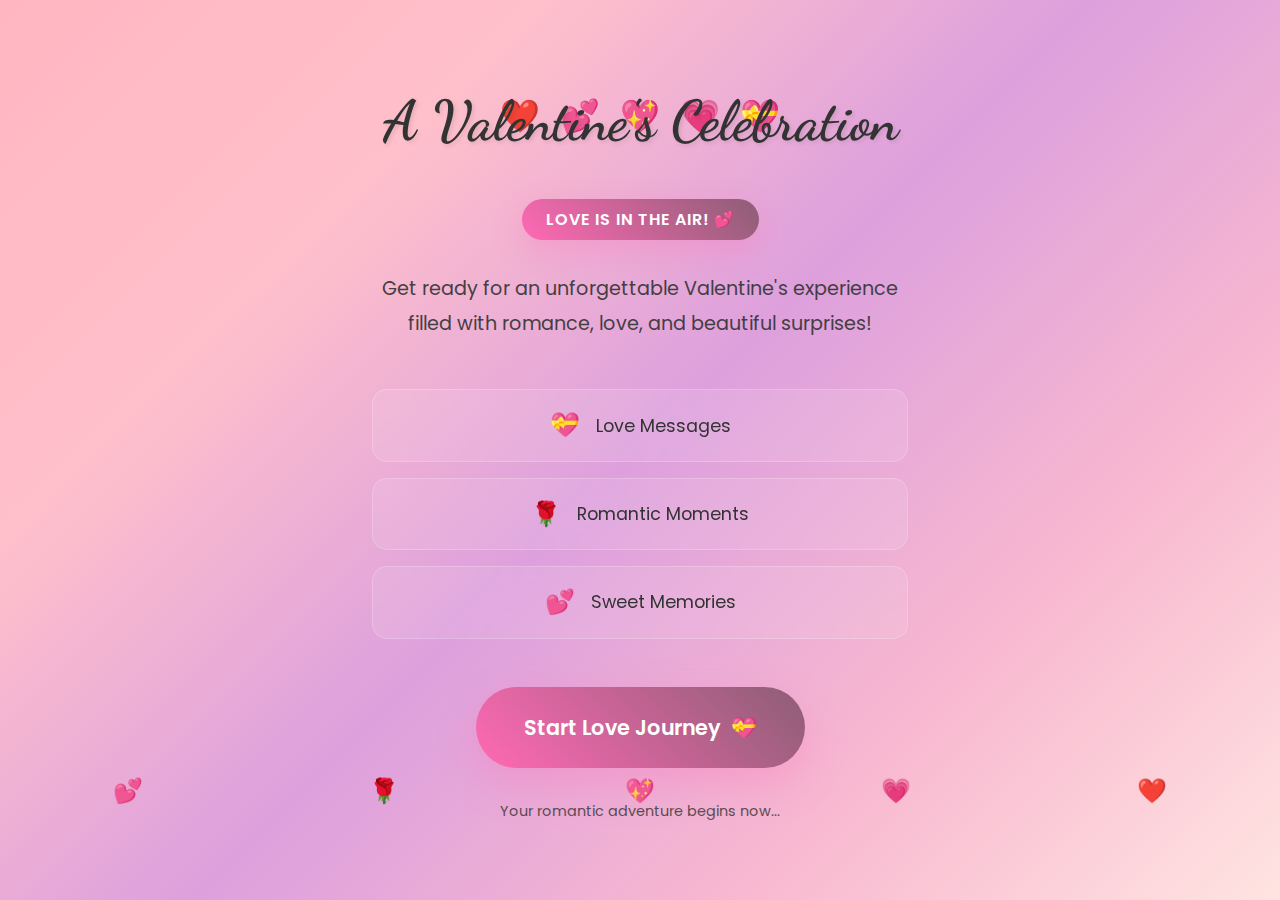
<file: index.html>
<!DOCTYPE html>
<html lang="en">

<head>
    <meta charset="UTF-8">
    <meta name="viewport" content="width=device-width, initial-scale=1.0, maximum-scale=1.0, user-scalable=no">
    <meta name="theme-color" content="#ffb6c1">
    <title>Start Your Valentine's Celebrations! 💝</title>
    <link
        href="https://fonts.googleapis.com/css2?family=Dancing+Script:wght@400;700&family=Poppins:wght@300;400;600;700&display=swap"
        rel="stylesheet">
</head>

<body>
    <!-- Page 1: Start Valentine's Celebration -->
    <div class="start-screen">
        <div class="floating-hearts">
            <span class="heart" style="--i: 0">❤️</span>
            <span class="heart" style="--i: 1">💕</span>
            <span class="heart" style="--i: 2">💖</span>
            <span class="heart" style="--i: 3">💗</span>
            <span class="heart" style="--i: 4">💝</span>
        </div>

        <div class="content-container">
            <div class="valentine-intro">
                <h1 class="main-title">A Valentine's Celebration</h1>
                <div class="valentine-badge">
                    <span class="badge-text">Love is in the Air! 💕</span>
                </div>
                <p class="intro-text">
                    Get ready for an unforgettable Valentine's experience filled with romance, love, and beautiful
                    surprises!
                </p>

                <div class="features-list">
                    <div class="feature-item">
                        <span class="feature-icon">💝</span>
                        <span class="feature-text">Love Messages</span>
                    </div>
                    <div class="feature-item">
                        <span class="feature-icon">🌹</span>
                        <span class="feature-text">Romantic Moments</span>
                    </div>
                    <div class="feature-item">
                        <span class="feature-icon">💕</span>
                        <span class="feature-text">Sweet Memories</span>
                    </div>
                </div>

                <div class="start-button-container">
                    <a href="./page2.html" id="startBtn" class="start-btn">
                        <span class="btn-text">Start Love Journey</span>
                        <span class="btn-icon">💝</span>
                    </a>
                </div>

                <div class="countdown-text">
                    <p>Your romantic adventure begins now...</p>
                </div>
            </div>
        </div>

        <div class="bottom-particles">
            <span class="particle">💕</span>
            <span class="particle">🌹</span>
            <span class="particle">💖</span>
            <span class="particle">💗</span>
            <span class="particle">❤️</span>
        </div>
    </div>

    <script>
        // Detect mobile device
        const isMobile = /Android|webOS|iPhone|iPad|iPod|BlackBerry|IEMobile|Opera Mini/i.test(navigator.userAgent);
        const isSmallScreen = window.innerWidth <= 768;

        // Start button click handler with touch support
        const startBtn = document.getElementById('startBtn');
        let isNavigating = false;

        // Add touch feedback for mobile
        if (isMobile || isSmallScreen) {
            startBtn.addEventListener('touchstart', function (e) {
                this.classList.add('pressing');
                // Trigger jumping animation
                this.classList.add('jumping');
            }, { passive: true });

            startBtn.addEventListener('touchend', function (e) {
                this.classList.remove('pressing');
                // On mobile, handle navigation on touchend for better UX
                if (!isNavigating) {
                    isNavigating = true;
                    document.body.style.opacity = '0.7';
                    // Wait for jump animation to complete before navigating
                    setTimeout(() => {
                        window.location.href = this.href;
                    }, 600);
                }
            });

            // Remove jumping class after animation completes
            startBtn.addEventListener('animationend', function (e) {
                if (e.animationName === 'jump') {
                    this.classList.remove('jumping');
                }
            });

            // Prevent click event on mobile to avoid double-firing
            startBtn.addEventListener('click', function (e) {
                if (isMobile || isSmallScreen) {
                    e.preventDefault();
                }
            });
        } else {
            // Desktop: smooth transition on click
            startBtn.addEventListener('click', function (e) {
                if (!isNavigating) {
                    e.preventDefault();
                    isNavigating = true;
                    document.body.style.opacity = '0.7';
                    setTimeout(() => {
                        window.location.href = this.href;
                    }, 300);
                }
            });
        }

        // Floating hearts animation
        const hearts = document.querySelectorAll('.heart');
        hearts.forEach((heart, index) => {
            heart.style.setProperty('--i', index);
        });

        // Create additional floating hearts with mobile optimization
        function createRandomHeart() {
            const heartEmojis = ['❤️', '💕', '💖', '💗', '💝', '🌹', '💘'];
            const heart = document.createElement('div');
            heart.innerHTML = heartEmojis[Math.floor(Math.random() * heartEmojis.length)];
            heart.className = 'random-heart';

            // Adjust size for mobile
            const baseFontSize = isSmallScreen ? 10 : 15;
            const sizeVariation = isSmallScreen ? 15 : 20;

            heart.style.cssText = `
                position: fixed;
                font-size: ${Math.random() * sizeVariation + baseFontSize}px;
                left: ${Math.random() * 100}%;
                bottom: -50px;
                opacity: ${Math.random() * 0.5 + 0.5};
                animation: floatHeart ${Math.random() * 3 + 5}s linear;
                pointer-events: none;
                z-index: 1;
                will-change: transform;
            `;

            document.body.appendChild(heart);

            setTimeout(() => {
                if (heart.parentNode) {
                    heart.parentNode.removeChild(heart);
                }
            }, 8000);
        }

        // Create random hearts periodically - reduce frequency on mobile
        const heartInterval = isSmallScreen ? 3000 : 2000;
        setInterval(createRandomHeart, heartInterval);

        // Optimize animations on mobile
        if (isMobile && window.innerWidth <= 480) {
            // Reduce particle count on small screens
            const particles = document.querySelectorAll('.particle');
            particles.forEach((particle, index) => {
                if (index > 2) {
                    particle.style.display = 'none';
                }
            });
        }

        // Handle orientation change
        window.addEventListener('orientationchange', function () {
            setTimeout(() => {
                location.reload();
            }, 300);
        });

        // Prevent double-tap zoom on iOS (but not on buttons)
        let lastTouchEnd = 0;
        document.addEventListener('touchend', function (event) {
            // Don't prevent default on buttons or links
            if (event.target.closest('.start-btn')) {
                return;
            }
            const now = (new Date()).getTime();
            if (now - lastTouchEnd <= 300) {
                event.preventDefault();
            }
            lastTouchEnd = now;
        }, false);

        // Add viewport height fix for mobile browsers
        function setVH() {
            let vh = window.innerHeight * 0.01;
            document.documentElement.style.setProperty('--vh', `${vh}px`);
        }

        setVH();
        window.addEventListener('resize', setVH);
    </script>

    <style>
        * {
            margin: 0;
            padding: 0;
            box-sizing: border-box;
            -webkit-tap-highlight-color: transparent;
        }

        body {
            font-family: 'Poppins', sans-serif;
            line-height: 1.6;
            color: #333;
            overflow-x: hidden;
            background: linear-gradient(135deg, #ffb6c1 0%, #ffc0cb 25%, #dda0dd 50%, #f8b8d0 75%, #ffe4e1 100%);
            min-height: 100vh;
            min-height: calc(var(--vh, 1vh) * 100);
            transition: opacity 0.5s ease;
            touch-action: manipulation;
        }

        h1,
        h2,
        h3 {
            font-family: 'Dancing Script', cursive;
        }

        .start-screen {
            min-height: 100vh;
            min-height: calc(var(--vh, 1vh) * 100);
            display: flex;
            align-items: center;
            justify-content: center;
            position: relative;
            overflow: hidden;
        }

        .floating-hearts {
            position: absolute;
            top: 10%;
            left: 50%;
            transform: translateX(-50%);
            display: flex;
            gap: 20px;
            animation: float 3s ease-in-out infinite;
            z-index: 2;
        }

        .heart {
            font-size: 2rem;
            animation: heartFloat 2s ease-in-out infinite;
            animation-delay: calc(var(--i) * 0.2s);
        }

        .content-container {
            text-align: center;
            color: #333;
            position: relative;
            z-index: 10;
            max-width: 600px;
            width: 100%;
            padding: 2rem;
        }

        .main-title {
            font-size: 3.5rem;
            margin-bottom: 2rem;
            text-shadow: 2px 2px 4px rgba(0, 0, 0, 0.1);
            animation: fadeInUp 1s ease-out;
            font-weight: 700;
            color: #333;
        }

        .valentine-badge {
            display: inline-block;
            background: linear-gradient(45deg, #ff69b4, #8d5e76);
            color: white;
            padding: 0.5rem 1.5rem;
            border-radius: 25px;
            margin-bottom: 2rem;
            animation: fadeInDown 1s ease-out 0.2s both;
            box-shadow: 0 10px 30px rgba(255, 105, 180, 0.3);
        }

        .badge-text {
            font-size: 1rem;
            font-weight: 600;
            text-transform: uppercase;
            letter-spacing: 1px;
        }

        .intro-text {
            font-size: 1.2rem;
            margin-bottom: 3rem;
            opacity: 0.9;
            animation: fadeInUp 1s ease-out 0.4s both;
            line-height: 1.8;
        }

        .features-list {
            display: flex;
            flex-direction: column;
            gap: 1rem;
            margin-bottom: 3rem;
            animation: fadeInUp 1s ease-out 0.6s both;
        }

        .feature-item {
            display: flex;
            align-items: center;
            justify-content: center;
            gap: 1rem;
            font-size: 1.1rem;
            background: rgba(255, 255, 255, 0.1);
            padding: 1rem;
            border-radius: 15px;
            backdrop-filter: blur(10px);
            border: 1px solid rgba(255, 255, 255, 0.2);
            transition: transform 0.3s ease, background 0.3s ease;
        }

        .feature-item:hover {
            transform: translateY(-2px);
            background: rgba(255, 255, 255, 0.2);
        }

        .feature-icon {
            font-size: 1.5rem;
        }

        .start-button-container {
            margin-bottom: 2rem;
            animation: fadeInUp 1s ease-out 0.8s both;
        }

        .start-btn {
            background: linear-gradient(45deg, #ff69b4, #8d5e76);
            color: white;
            border: none;
            padding: 1.5rem 3rem;
            font-size: 1.3rem;
            font-weight: 600;
            border-radius: 50px;
            cursor: pointer;
            box-shadow: 0 15px 40px rgba(255, 105, 180, 0.3);
            transition: all 0.3s ease, transform 0.1s ease;
            animation: pulse 2s infinite;
            display: inline-flex;
            align-items: center;
            gap: 10px;
            position: relative;
            overflow: hidden;
            text-decoration: none;
            touch-action: manipulation;
        }

        .start-btn::before {
            content: '';
            position: absolute;
            top: 0;
            left: -100%;
            width: 100%;
            height: 100%;
            background: linear-gradient(90deg, transparent, rgba(255, 255, 255, 0.3), transparent);
            transition: left 0.5s ease;
        }

        .start-btn:hover::before {
            left: 100%;
        }

        .start-btn:hover {
            transform: translateY(-3px) scale(1.05);
            box-shadow: 0 20px 50px rgba(255, 105, 180, 0.4);
            animation-play-state: paused;
        }

        .start-btn:active,
        .start-btn.pressing {
            transform: scale(0.95);
            animation: none !important;
        }

        /* Jumping animation for mobile */
        .start-btn.jumping {
            animation: jump 0.6s cubic-bezier(0.68, -0.55, 0.265, 1.55) !important;
        }

        .countdown-text {
            font-size: 0.9rem;
            opacity: 0.8;
            animation: fadeInUp 1s ease-out 1s both;
        }

        .bottom-particles {
            position: absolute;
            bottom: 10%;
            left: 0;
            width: 100%;
            display: flex;
            justify-content: space-around;
            pointer-events: none;
        }

        .particle {
            font-size: 1.5rem;
            animation: particleFloat 3s ease-in-out infinite;
        }

        .particle:nth-child(1) {
            animation-delay: 0s;
        }

        .particle:nth-child(2) {
            animation-delay: 0.5s;
        }

        .particle:nth-child(3) {
            animation-delay: 1s;
        }

        .particle:nth-child(4) {
            animation-delay: 1.5s;
        }

        .particle:nth-child(5) {
            animation-delay: 2s;
        }

        /* Animations */
        @keyframes fadeInUp {
            from {
                opacity: 0;
                transform: translateY(30px);
            }

            to {
                opacity: 1;
                transform: translateY(0);
            }
        }

        @keyframes fadeInDown {
            from {
                opacity: 0;
                transform: translateY(-30px);
            }

            to {
                opacity: 1;
                transform: translateY(0);
            }
        }

        @keyframes pulse {

            0%,
            100% {
                transform: scale(1);
            }

            50% {
                transform: scale(1.05);
            }
        }

        @keyframes float {

            0%,
            100% {
                transform: translateX(-50%) translateY(0);
            }

            50% {
                transform: translateX(-50%) translateY(-20px);
            }
        }

        @keyframes heartFloat {

            0%,
            100% {
                transform: translateY(0) rotate(0deg);
            }

            50% {
                transform: translateY(-20px) rotate(10deg);
            }
        }

        @keyframes particleFloat {

            0%,
            100% {
                transform: translateY(0) rotate(0deg);
                opacity: 0.5;
            }

            50% {
                transform: translateY(-30px) rotate(180deg);
                opacity: 1;
            }
        }

        @keyframes floatHeart {
            0% {
                bottom: -50px;
                transform: translateX(0) rotate(0deg);
                opacity: 1;
            }

            50% {
                transform: translateX(30px) rotate(10deg);
            }

            100% {
                bottom: 100vh;
                transform: translateX(-30px) rotate(-10deg);
                opacity: 0;
            }
        }

        /* Jumping/bouncing animation for mobile tap */
        @keyframes jump {
            0% {
                transform: scale(1) translateY(0);
            }

            30% {
                transform: scale(0.9) translateY(0);
            }

            50% {
                transform: scale(1.1) translateY(-15px);
            }

            70% {
                transform: scale(1.05) translateY(-8px);
            }

            85% {
                transform: scale(0.98) translateY(0);
            }

            100% {
                transform: scale(1) translateY(0);
            }
        }

        /* Tablet View */
        @media (max-width: 1024px) {
            .content-container {
                max-width: 90%;
                padding: 1.5rem;
            }

            .main-title {
                font-size: 3rem;
            }

            .heart {
                font-size: 1.8rem;
            }
        }

        /* Mobile View */
        @media (max-width: 768px) {
            .content-container {
                padding: 1rem;
                max-width: 95%;
            }

            .main-title {
                font-size: 2.2rem;
                margin-bottom: 1.5rem;
            }

            .valentine-badge {
                padding: 0.4rem 1.2rem;
                margin-bottom: 1.5rem;
            }

            .badge-text {
                font-size: 0.85rem;
            }

            .intro-text {
                font-size: 1rem;
                margin-bottom: 2rem;
                line-height: 1.6;
            }

            .features-list {
                gap: 0.8rem;
                margin-bottom: 2rem;
            }

            .feature-item {
                font-size: 1rem;
                padding: 0.8rem;
            }

            .feature-icon {
                font-size: 1.3rem;
            }

            .start-btn {
                padding: 1.2rem 2.5rem;
                font-size: 1.1rem;
                width: 100%;
                max-width: 280px;
            }

            .btn-text {
                font-size: 1rem;
            }

            .btn-icon {
                font-size: 1.2rem;
            }

            .floating-hearts {
                top: 5%;
                gap: 15px;
            }

            .heart {
                font-size: 1.5rem;
            }

            .particle {
                font-size: 1.2rem;
            }

            .countdown-text {
                font-size: 0.85rem;
            }
        }

        /* Small Mobile View */
        @media (max-width: 480px) {
            .content-container {
                padding: 0.8rem;
            }

            .main-title {
                font-size: 1.8rem;
                margin-bottom: 1rem;
                line-height: 1.2;
            }

            .valentine-badge {
                padding: 0.35rem 1rem;
                margin-bottom: 1rem;
            }

            .badge-text {
                font-size: 0.75rem;
                letter-spacing: 0.5px;
            }

            .intro-text {
                font-size: 0.9rem;
                margin-bottom: 1.5rem;
            }

            .features-list {
                gap: 0.6rem;
                margin-bottom: 1.5rem;
            }

            .feature-item {
                font-size: 0.9rem;
                padding: 0.7rem;
                flex-direction: row;
                gap: 0.8rem;
            }

            .feature-icon {
                font-size: 1.2rem;
            }

            .feature-text {
                font-size: 0.9rem;
            }

            .start-btn {
                padding: 1rem 2rem;
                font-size: 1rem;
                max-width: 260px;
            }

            .btn-text {
                font-size: 0.95rem;
            }

            .btn-icon {
                font-size: 1.1rem;
            }

            .floating-hearts {
                gap: 10px;
                top: 3%;
            }

            .heart {
                font-size: 1.2rem;
            }

            .particle {
                font-size: 1rem;
            }

            .bottom-particles {
                bottom: 5%;
            }

            .countdown-text {
                font-size: 0.8rem;
            }

            .countdown-text p {
                padding: 0 1rem;
            }
        }

        /* Extra Small Mobile View */
        @media (max-width: 360px) {
            .main-title {
                font-size: 1.6rem;
            }

            .intro-text {
                font-size: 0.85rem;
            }

            .start-btn {
                padding: 0.9rem 1.8rem;
                font-size: 0.95rem;
                max-width: 240px;
            }

            .heart {
                font-size: 1rem;
            }

            .floating-hearts {
                gap: 8px;
            }

            .feature-item {
                padding: 0.6rem;
                font-size: 0.85rem;
            }
        }

        /* Landscape Mode on Mobile */
        @media (max-width: 768px) and (orientation: landscape) {
            .start-screen {
                min-height: auto;
                padding: 2rem 0;
            }

            .content-container {
                padding: 1rem;
            }

            .main-title {
                font-size: 2rem;
                margin-bottom: 1rem;
            }

            .intro-text {
                font-size: 0.9rem;
                margin-bottom: 1rem;
            }

            .features-list {
                margin-bottom: 1rem;
            }

            .floating-hearts {
                display: none;
            }

            .bottom-particles {
                display: none;
            }
        }

        /* Reduce animations for devices that prefer reduced motion */
        @media (prefers-reduced-motion: reduce) {

            *,
            *::before,
            *::after {
                animation-duration: 0.01ms !important;
                animation-iteration-count: 1 !important;
                transition-duration: 0.01ms !important;
            }
        }

        /* High contrast mode support */
        @media (prefers-contrast: high) {
            .start-btn {
                border: 2px solid white;
            }

            .feature-item {
                border: 2px solid rgba(255, 255, 255, 0.5);
            }
        }
    </style>
</body>

</html>
</file>
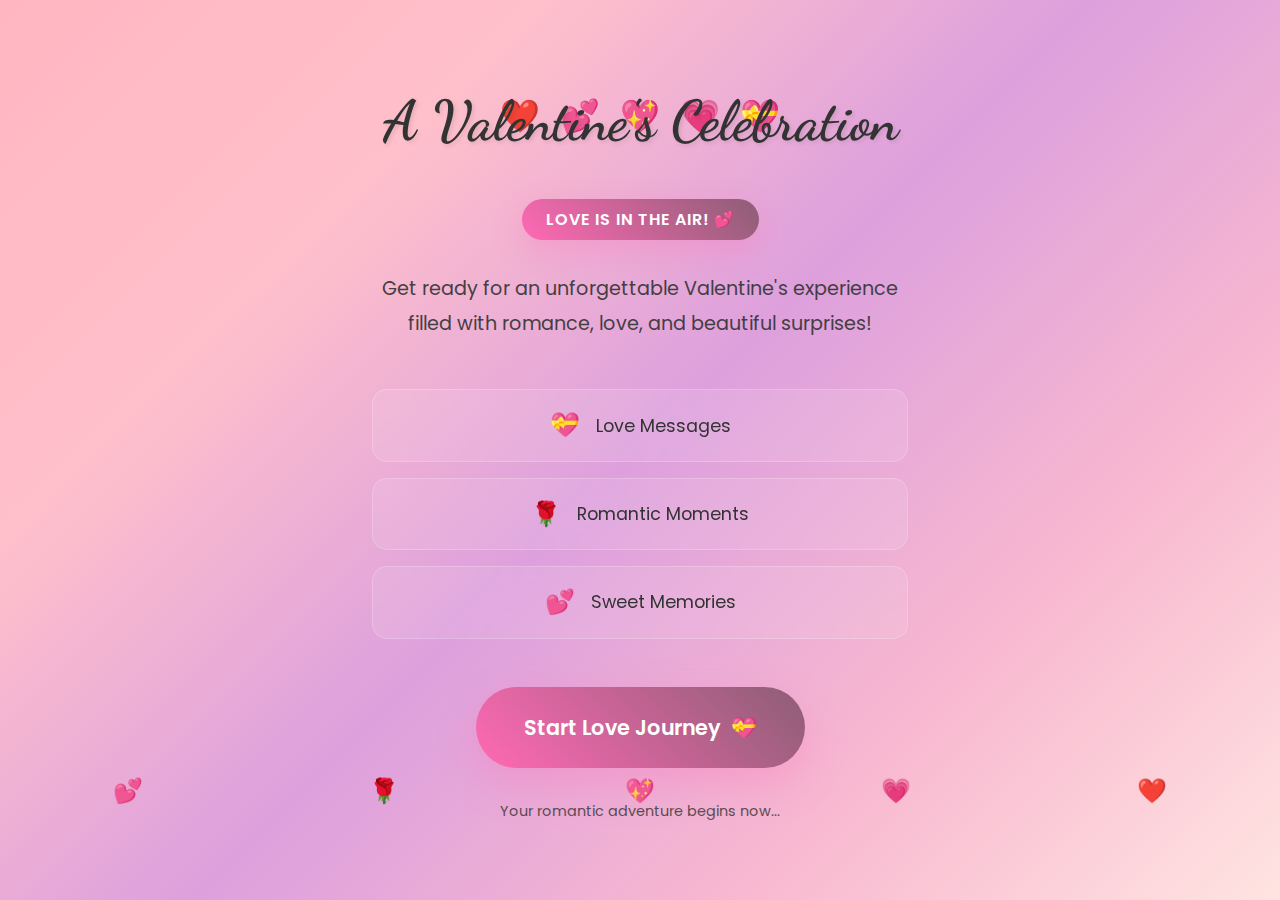
<file: page1.html>
<!DOCTYPE html>
<html lang="en">

<head>
    <meta charset="UTF-8">
    <meta name="viewport" content="width=device-width, initial-scale=1.0, maximum-scale=1.0, user-scalable=no">
    <meta name="theme-color" content="#ffb6c1">
    <title>Start Your Valentine's Celebrations! 💝</title>
    <link
        href="https://fonts.googleapis.com/css2?family=Dancing+Script:wght@400;700&family=Poppins:wght@300;400;600;700&display=swap"
        rel="stylesheet">
</head>

<body>
    <!-- Page 1: Start Valentine's Celebration -->
    <div class="start-screen">
        <div class="floating-hearts">
            <span class="heart" style="--i: 0">❤️</span>
            <span class="heart" style="--i: 1">💕</span>
            <span class="heart" style="--i: 2">💖</span>
            <span class="heart" style="--i: 3">💗</span>
            <span class="heart" style="--i: 4">💝</span>
        </div>

        <div class="content-container">
            <div class="valentine-intro">
                <h1 class="main-title">A Valentine's Celebration</h1>
                <div class="valentine-badge">
                    <span class="badge-text">Love is in the Air! 💕</span>
                </div>
                <p class="intro-text">
                    Get ready for an unforgettable Valentine's experience filled with romance, love, and beautiful
                    surprises!
                </p>

                <div class="features-list">
                    <div class="feature-item">
                        <span class="feature-icon">💝</span>
                        <span class="feature-text">Love Messages</span>
                    </div>
                    <div class="feature-item">
                        <span class="feature-icon">🌹</span>
                        <span class="feature-text">Romantic Moments</span>
                    </div>
                    <div class="feature-item">
                        <span class="feature-icon">💕</span>
                        <span class="feature-text">Sweet Memories</span>
                    </div>
                </div>

                <div class="start-button-container">
                    <a href="./page2.html" id="startBtn" class="start-btn">
                        <span class="btn-text">Start Love Journey</span>
                        <span class="btn-icon">💝</span>
                    </a>
                </div>

                <div class="countdown-text">
                    <p>Your romantic adventure begins now...</p>
                </div>
            </div>
        </div>

        <div class="bottom-particles">
            <span class="particle">💕</span>
            <span class="particle">🌹</span>
            <span class="particle">💖</span>
            <span class="particle">💗</span>
            <span class="particle">❤️</span>
        </div>
    </div>

    <script>
        // Detect mobile device
        const isMobile = /Android|webOS|iPhone|iPad|iPod|BlackBerry|IEMobile|Opera Mini/i.test(navigator.userAgent);
        const isSmallScreen = window.innerWidth <= 768;

        // Start button click handler with touch support
        const startBtn = document.getElementById('startBtn');
        let isNavigating = false;

        // Add touch feedback for mobile
        if (isMobile || isSmallScreen) {
            startBtn.addEventListener('touchstart', function (e) {
                this.classList.add('pressing');
                // Trigger jumping animation
                this.classList.add('jumping');
            }, { passive: true });

            startBtn.addEventListener('touchend', function (e) {
                this.classList.remove('pressing');
                // On mobile, handle navigation on touchend for better UX
                if (!isNavigating) {
                    isNavigating = true;
                    document.body.style.opacity = '0.7';
                    // Wait for jump animation to complete before navigating
                    setTimeout(() => {
                        window.location.href = this.href;
                    }, 600);
                }
            });

            // Remove jumping class after animation completes
            startBtn.addEventListener('animationend', function (e) {
                if (e.animationName === 'jump') {
                    this.classList.remove('jumping');
                }
            });

            // Prevent click event on mobile to avoid double-firing
            startBtn.addEventListener('click', function (e) {
                if (isMobile || isSmallScreen) {
                    e.preventDefault();
                }
            });
        } else {
            // Desktop: smooth transition on click
            startBtn.addEventListener('click', function (e) {
                if (!isNavigating) {
                    e.preventDefault();
                    isNavigating = true;
                    document.body.style.opacity = '0.7';
                    setTimeout(() => {
                        window.location.href = this.href;
                    }, 300);
                }
            });
        }

        // Floating hearts animation
        const hearts = document.querySelectorAll('.heart');
        hearts.forEach((heart, index) => {
            heart.style.setProperty('--i', index);
        });

        // Create additional floating hearts with mobile optimization
        function createRandomHeart() {
            const heartEmojis = ['❤️', '💕', '💖', '💗', '💝', '🌹', '💘'];
            const heart = document.createElement('div');
            heart.innerHTML = heartEmojis[Math.floor(Math.random() * heartEmojis.length)];
            heart.className = 'random-heart';

            // Adjust size for mobile
            const baseFontSize = isSmallScreen ? 10 : 15;
            const sizeVariation = isSmallScreen ? 15 : 20;

            heart.style.cssText = `
                position: fixed;
                font-size: ${Math.random() * sizeVariation + baseFontSize}px;
                left: ${Math.random() * 100}%;
                bottom: -50px;
                opacity: ${Math.random() * 0.5 + 0.5};
                animation: floatHeart ${Math.random() * 3 + 5}s linear;
                pointer-events: none;
                z-index: 1;
                will-change: transform;
            `;

            document.body.appendChild(heart);

            setTimeout(() => {
                if (heart.parentNode) {
                    heart.parentNode.removeChild(heart);
                }
            }, 8000);
        }

        // Create random hearts periodically - reduce frequency on mobile
        const heartInterval = isSmallScreen ? 3000 : 2000;
        setInterval(createRandomHeart, heartInterval);

        // Optimize animations on mobile
        if (isMobile && window.innerWidth <= 480) {
            // Reduce particle count on small screens
            const particles = document.querySelectorAll('.particle');
            particles.forEach((particle, index) => {
                if (index > 2) {
                    particle.style.display = 'none';
                }
            });
        }

        // Handle orientation change
        window.addEventListener('orientationchange', function () {
            setTimeout(() => {
                location.reload();
            }, 300);
        });

        // Prevent double-tap zoom on iOS (but not on buttons)
        let lastTouchEnd = 0;
        document.addEventListener('touchend', function (event) {
            // Don't prevent default on buttons or links
            if (event.target.closest('.start-btn')) {
                return;
            }
            const now = (new Date()).getTime();
            if (now - lastTouchEnd <= 300) {
                event.preventDefault();
            }
            lastTouchEnd = now;
        }, false);

        // Add viewport height fix for mobile browsers
        function setVH() {
            let vh = window.innerHeight * 0.01;
            document.documentElement.style.setProperty('--vh', `${vh}px`);
        }

        setVH();
        window.addEventListener('resize', setVH);
    </script>

    <style>
        * {
            margin: 0;
            padding: 0;
            box-sizing: border-box;
            -webkit-tap-highlight-color: transparent;
        }

        body {
            font-family: 'Poppins', sans-serif;
            line-height: 1.6;
            color: #333;
            overflow-x: hidden;
            background: linear-gradient(135deg, #ffb6c1 0%, #ffc0cb 25%, #dda0dd 50%, #f8b8d0 75%, #ffe4e1 100%);
            min-height: 100vh;
            min-height: calc(var(--vh, 1vh) * 100);
            transition: opacity 0.5s ease;
            touch-action: manipulation;
        }

        h1,
        h2,
        h3 {
            font-family: 'Dancing Script', cursive;
        }

        .start-screen {
            min-height: 100vh;
            min-height: calc(var(--vh, 1vh) * 100);
            display: flex;
            align-items: center;
            justify-content: center;
            position: relative;
            overflow: hidden;
        }

        .floating-hearts {
            position: absolute;
            top: 10%;
            left: 50%;
            transform: translateX(-50%);
            display: flex;
            gap: 20px;
            animation: float 3s ease-in-out infinite;
            z-index: 2;
        }

        .heart {
            font-size: 2rem;
            animation: heartFloat 2s ease-in-out infinite;
            animation-delay: calc(var(--i) * 0.2s);
        }

        .content-container {
            text-align: center;
            color: #333;
            position: relative;
            z-index: 10;
            max-width: 600px;
            width: 100%;
            padding: 2rem;
        }

        .main-title {
            font-size: 3.5rem;
            margin-bottom: 2rem;
            text-shadow: 2px 2px 4px rgba(0, 0, 0, 0.1);
            animation: fadeInUp 1s ease-out;
            font-weight: 700;
            color: #333;
        }

        .valentine-badge {
            display: inline-block;
            background: linear-gradient(45deg, #ff69b4, #8d5e76);
            color: white;
            padding: 0.5rem 1.5rem;
            border-radius: 25px;
            margin-bottom: 2rem;
            animation: fadeInDown 1s ease-out 0.2s both;
            box-shadow: 0 10px 30px rgba(255, 105, 180, 0.3);
        }

        .badge-text {
            font-size: 1rem;
            font-weight: 600;
            text-transform: uppercase;
            letter-spacing: 1px;
        }

        .intro-text {
            font-size: 1.2rem;
            margin-bottom: 3rem;
            opacity: 0.9;
            animation: fadeInUp 1s ease-out 0.4s both;
            line-height: 1.8;
        }

        .features-list {
            display: flex;
            flex-direction: column;
            gap: 1rem;
            margin-bottom: 3rem;
            animation: fadeInUp 1s ease-out 0.6s both;
        }

        .feature-item {
            display: flex;
            align-items: center;
            justify-content: center;
            gap: 1rem;
            font-size: 1.1rem;
            background: rgba(255, 255, 255, 0.1);
            padding: 1rem;
            border-radius: 15px;
            backdrop-filter: blur(10px);
            border: 1px solid rgba(255, 255, 255, 0.2);
            transition: transform 0.3s ease, background 0.3s ease;
        }

        .feature-item:hover {
            transform: translateY(-2px);
            background: rgba(255, 255, 255, 0.2);
        }

        .feature-icon {
            font-size: 1.5rem;
        }

        .start-button-container {
            margin-bottom: 2rem;
            animation: fadeInUp 1s ease-out 0.8s both;
        }

        .start-btn {
            background: linear-gradient(45deg, #ff69b4, #8d5e76);
            color: white;
            border: none;
            padding: 1.5rem 3rem;
            font-size: 1.3rem;
            font-weight: 600;
            border-radius: 50px;
            cursor: pointer;
            box-shadow: 0 15px 40px rgba(255, 105, 180, 0.3);
            transition: all 0.3s ease, transform 0.1s ease;
            animation: pulse 2s infinite;
            display: inline-flex;
            align-items: center;
            gap: 10px;
            position: relative;
            overflow: hidden;
            text-decoration: none;
            touch-action: manipulation;
        }

        .start-btn::before {
            content: '';
            position: absolute;
            top: 0;
            left: -100%;
            width: 100%;
            height: 100%;
            background: linear-gradient(90deg, transparent, rgba(255, 255, 255, 0.3), transparent);
            transition: left 0.5s ease;
        }

        .start-btn:hover::before {
            left: 100%;
        }

        .start-btn:hover {
            transform: translateY(-3px) scale(1.05);
            box-shadow: 0 20px 50px rgba(255, 105, 180, 0.4);
            animation-play-state: paused;
        }

        .start-btn:active,
        .start-btn.pressing {
            transform: scale(0.95);
            animation: none !important;
        }

        /* Jumping animation for mobile */
        .start-btn.jumping {
            animation: jump 0.6s cubic-bezier(0.68, -0.55, 0.265, 1.55) !important;
        }

        .countdown-text {
            font-size: 0.9rem;
            opacity: 0.8;
            animation: fadeInUp 1s ease-out 1s both;
        }

        .bottom-particles {
            position: absolute;
            bottom: 10%;
            left: 0;
            width: 100%;
            display: flex;
            justify-content: space-around;
            pointer-events: none;
        }

        .particle {
            font-size: 1.5rem;
            animation: particleFloat 3s ease-in-out infinite;
        }

        .particle:nth-child(1) {
            animation-delay: 0s;
        }

        .particle:nth-child(2) {
            animation-delay: 0.5s;
        }

        .particle:nth-child(3) {
            animation-delay: 1s;
        }

        .particle:nth-child(4) {
            animation-delay: 1.5s;
        }

        .particle:nth-child(5) {
            animation-delay: 2s;
        }

        /* Animations */
        @keyframes fadeInUp {
            from {
                opacity: 0;
                transform: translateY(30px);
            }

            to {
                opacity: 1;
                transform: translateY(0);
            }
        }

        @keyframes fadeInDown {
            from {
                opacity: 0;
                transform: translateY(-30px);
            }

            to {
                opacity: 1;
                transform: translateY(0);
            }
        }

        @keyframes pulse {

            0%,
            100% {
                transform: scale(1);
            }

            50% {
                transform: scale(1.05);
            }
        }

        @keyframes float {

            0%,
            100% {
                transform: translateX(-50%) translateY(0);
            }

            50% {
                transform: translateX(-50%) translateY(-20px);
            }
        }

        @keyframes heartFloat {

            0%,
            100% {
                transform: translateY(0) rotate(0deg);
            }

            50% {
                transform: translateY(-20px) rotate(10deg);
            }
        }

        @keyframes particleFloat {

            0%,
            100% {
                transform: translateY(0) rotate(0deg);
                opacity: 0.5;
            }

            50% {
                transform: translateY(-30px) rotate(180deg);
                opacity: 1;
            }
        }

        @keyframes floatHeart {
            0% {
                bottom: -50px;
                transform: translateX(0) rotate(0deg);
                opacity: 1;
            }

            50% {
                transform: translateX(30px) rotate(10deg);
            }

            100% {
                bottom: 100vh;
                transform: translateX(-30px) rotate(-10deg);
                opacity: 0;
            }
        }

        /* Jumping/bouncing animation for mobile tap */
        @keyframes jump {
            0% {
                transform: scale(1) translateY(0);
            }

            30% {
                transform: scale(0.9) translateY(0);
            }

            50% {
                transform: scale(1.1) translateY(-15px);
            }

            70% {
                transform: scale(1.05) translateY(-8px);
            }

            85% {
                transform: scale(0.98) translateY(0);
            }

            100% {
                transform: scale(1) translateY(0);
            }
        }

        /* Tablet View */
        @media (max-width: 1024px) {
            .content-container {
                max-width: 90%;
                padding: 1.5rem;
            }

            .main-title {
                font-size: 3rem;
            }

            .heart {
                font-size: 1.8rem;
            }
        }

        /* Mobile View */
        @media (max-width: 768px) {
            .content-container {
                padding: 1rem;
                max-width: 95%;
            }

            .main-title {
                font-size: 2.2rem;
                margin-bottom: 1.5rem;
            }

            .valentine-badge {
                padding: 0.4rem 1.2rem;
                margin-bottom: 1.5rem;
            }

            .badge-text {
                font-size: 0.85rem;
            }

            .intro-text {
                font-size: 1rem;
                margin-bottom: 2rem;
                line-height: 1.6;
            }

            .features-list {
                gap: 0.8rem;
                margin-bottom: 2rem;
            }

            .feature-item {
                font-size: 1rem;
                padding: 0.8rem;
            }

            .feature-icon {
                font-size: 1.3rem;
            }

            .start-btn {
                padding: 1.2rem 2.5rem;
                font-size: 1.1rem;
                width: 100%;
                max-width: 280px;
            }

            .btn-text {
                font-size: 1rem;
            }

            .btn-icon {
                font-size: 1.2rem;
            }

            .floating-hearts {
                top: 5%;
                gap: 15px;
            }

            .heart {
                font-size: 1.5rem;
            }

            .particle {
                font-size: 1.2rem;
            }

            .countdown-text {
                font-size: 0.85rem;
            }
        }

        /* Small Mobile View */
        @media (max-width: 480px) {
            .content-container {
                padding: 0.8rem;
            }

            .main-title {
                font-size: 1.8rem;
                margin-bottom: 1rem;
                line-height: 1.2;
            }

            .valentine-badge {
                padding: 0.35rem 1rem;
                margin-bottom: 1rem;
            }

            .badge-text {
                font-size: 0.75rem;
                letter-spacing: 0.5px;
            }

            .intro-text {
                font-size: 0.9rem;
                margin-bottom: 1.5rem;
            }

            .features-list {
                gap: 0.6rem;
                margin-bottom: 1.5rem;
            }

            .feature-item {
                font-size: 0.9rem;
                padding: 0.7rem;
                flex-direction: row;
                gap: 0.8rem;
            }

            .feature-icon {
                font-size: 1.2rem;
            }

            .feature-text {
                font-size: 0.9rem;
            }

            .start-btn {
                padding: 1rem 2rem;
                font-size: 1rem;
                max-width: 260px;
            }

            .btn-text {
                font-size: 0.95rem;
            }

            .btn-icon {
                font-size: 1.1rem;
            }

            .floating-hearts {
                gap: 10px;
                top: 3%;
            }

            .heart {
                font-size: 1.2rem;
            }

            .particle {
                font-size: 1rem;
            }

            .bottom-particles {
                bottom: 5%;
            }

            .countdown-text {
                font-size: 0.8rem;
            }

            .countdown-text p {
                padding: 0 1rem;
            }
        }

        /* Extra Small Mobile View */
        @media (max-width: 360px) {
            .main-title {
                font-size: 1.6rem;
            }

            .intro-text {
                font-size: 0.85rem;
            }

            .start-btn {
                padding: 0.9rem 1.8rem;
                font-size: 0.95rem;
                max-width: 240px;
            }

            .heart {
                font-size: 1rem;
            }

            .floating-hearts {
                gap: 8px;
            }

            .feature-item {
                padding: 0.6rem;
                font-size: 0.85rem;
            }
        }

        /* Landscape Mode on Mobile */
        @media (max-width: 768px) and (orientation: landscape) {
            .start-screen {
                min-height: auto;
                padding: 2rem 0;
            }

            .content-container {
                padding: 1rem;
            }

            .main-title {
                font-size: 2rem;
                margin-bottom: 1rem;
            }

            .intro-text {
                font-size: 0.9rem;
                margin-bottom: 1rem;
            }

            .features-list {
                margin-bottom: 1rem;
            }

            .floating-hearts {
                display: none;
            }

            .bottom-particles {
                display: none;
            }
        }

        /* Reduce animations for devices that prefer reduced motion */
        @media (prefers-reduced-motion: reduce) {

            *,
            *::before,
            *::after {
                animation-duration: 0.01ms !important;
                animation-iteration-count: 1 !important;
                transition-duration: 0.01ms !important;
            }
        }

        /* High contrast mode support */
        @media (prefers-contrast: high) {
            .start-btn {
                border: 2px solid white;
            }

            .feature-item {
                border: 2px solid rgba(255, 255, 255, 0.5);
            }
        }
    </style>
</body>

</html>
</file>
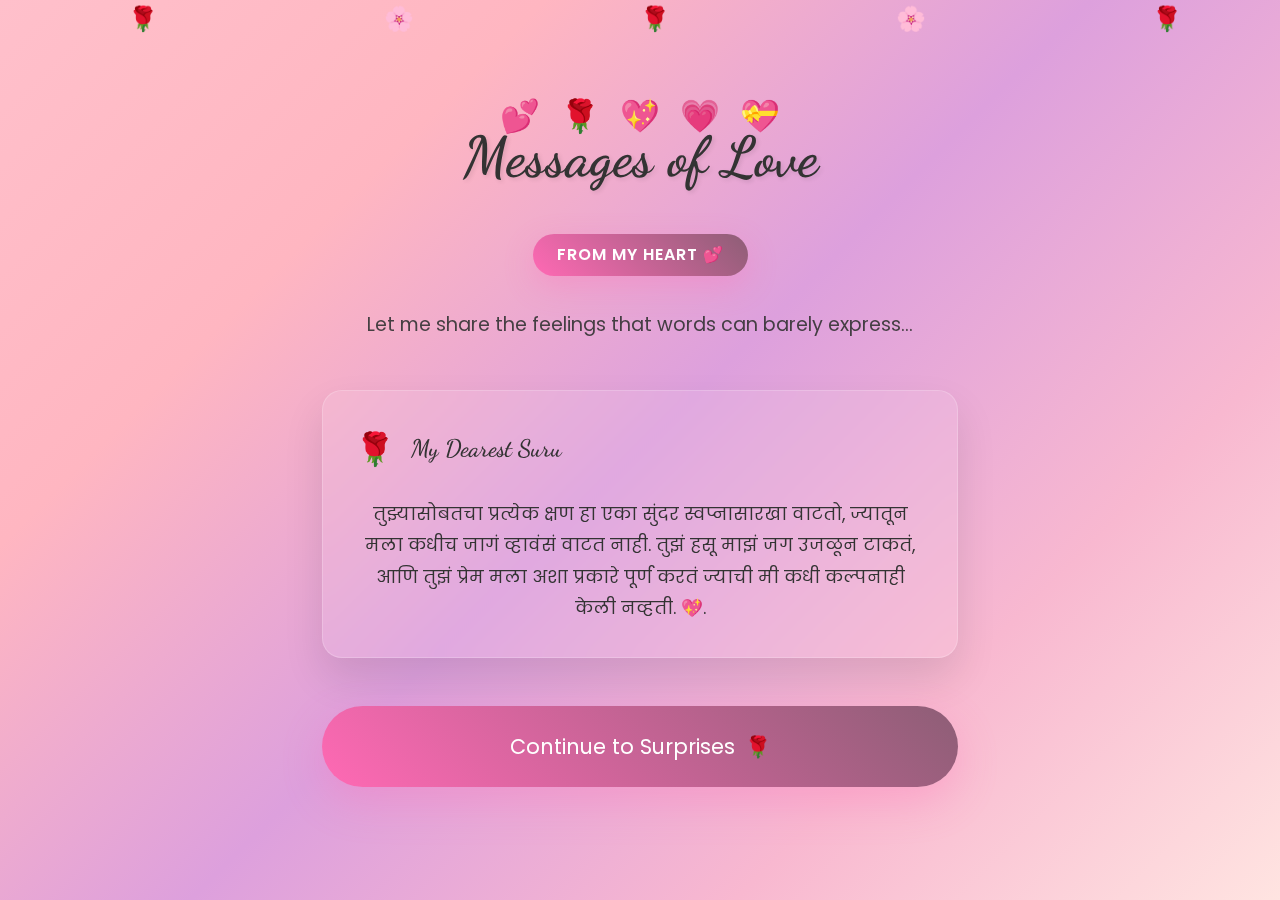
<file: page2.html>
<!DOCTYPE html>
<html lang="en">

<head>
    <meta charset="UTF-8">
    <meta name="viewport" content="width=device-width, initial-scale=1.0">
    <title>Love Messages & Romance 🌹</title>
    <link rel="stylesheet" href="style.css">
    <link
        href="https://fonts.googleapis.com/css2?family=Dancing+Script:wght@400;700&family=Poppins:wght@300;400;600;700&display=swap"
        rel="stylesheet">
</head>

<body>
    <!-- Page 2: Love Messages & Romance -->
    <div class="love-screen">
        <div class="floating-hearts">
            <span class="heart" style="--i: 0">💕</span>
            <span class="heart" style="--i: 1">🌹</span>
            <span class="heart" style="--i: 2">💖</span>
            <span class="heart" style="--i: 3">💗</span>
            <span class="heart" style="--i: 4">💝</span>
        </div>

        <div class="content-container">
            <div class="love-intro">
                <h1 class="main-title">Messages of Love</h1>
                <div class="love-badge">
                    <span class="badge-text">From My Heart 💕</span>
                </div>
                <p class="intro-text">
                    Let me share the feelings that words can barely express...
                </p>

                <div class="messages-container">
                    <div class="love-message-card">
                        <div class="message-header">
                            <span class="message-icon">🌹</span>
                            <h3>My Dearest Suru</h3>
                        </div>
                        <p class="message-text">
                            तुझ्यासोबतचा प्रत्येक क्षण हा एका सुंदर स्वप्नासारखा वाटतो, ज्यातून मला कधीच जागं व्हावंसं
                            वाटत नाही.
                            तुझं हसू माझं जग उजळून टाकतं, आणि तुझं प्रेम मला अशा प्रकारे पूर्ण करतं ज्याची मी कधी
                            कल्पनाही केली नव्हती. 💖.
                        </p>
                    </div>

                    <!-- <div class="love-poem-card">
                        <div class="poem-header">
                            <span class="poem-icon">💝</span>
                            <h3>A Valentine's Poem</h3>
                        </div>
                        <div class="poem-content">
                            <p class="poem-text">
                                Roses are red, violets are blue,<br>
                                But nothing compares to my love for you.<br>
                                In your eyes, I see my future bright,<br>
                                With you by my side, everything feels right.
                            </p>
                            <p class="poem-text">
                                Your laughter is music, your touch is fire,<br>
                                You fulfill my every desire.<br>
                                This Valentine's Day, I want you to know,<br>
                                My love for you continues to grow.
                            </p>
                        </div>
                    </div> -->

                    <!-- <div class="reasons-card">
                        <div class="reasons-header">
                            <span class="reasons-icon">💕</span>
                            <h3>Why I Love You</h3>
                        </div>
                        <div class="reasons-list">
                            <div class="reason-item">
                                <span class="reason-number">1</span>
                                <span class="reason-text">The way you smile makes my heart skip a beat</span>
                            </div>
                            <div class="reason-item">
                                <span class="reason-number">2</span>
                                <span class="reason-text">Your kindness and compassion inspire me every day</span>
                            </div>
                            <div class="reason-item">
                                <span class="reason-number">3</span>
                                <span class="reason-text">You understand me like no one else ever has</span>
                            </div>
                            <div class="reason-item">
                                <span class="reason-number">4</span>
                                <span class="reason-text">Your love has made me a better person</span>
                            </div>
                            <div class="reason-item">
                                <span class="reason-number">∞</span>
                                <span class="reason-text">Because you are simply... you</span>
                            </div>
                        </div>
                    </div> -->
                </div>

                <div class="continue-button-container">
                    <a href="./page3.html" id="continueBtn" class="continue-btn">
                        <span class="btn-text">Continue to Surprises</span>
                        <span class="btn-icon">🌹</span>
                    </a>
                </div>
            </div>
        </div>

        <div class="rose-petals">
            <div class="petal">🌹</div>
            <div class="petal">🌸</div>
            <div class="petal">🌹</div>
            <div class="petal">🌸</div>
            <div class="petal">🌹</div>
        </div>
    </div>

    <script>
        // Continue button click handler
        // document.getElementById('continueBtn').addEventListener('click', function() {
        //     // Add fade effect
        //     document.body.style.opacity = '0';
        //     setTimeout(() => {
        //         // Navigate to page 3
        //         window.location.href = 'page3.html';
        //     }, 500);
        // });

        // Floating hearts animation
        const hearts = document.querySelectorAll('.heart');
        hearts.forEach((heart, index) => {
            heart.style.setProperty('--i', index);
        });

        // Create random floating hearts
        function createRandomHeart() {
            const heartEmojis = ['❤️', '💕', '💖', '💗', '💝', '🌹', '💘', '💞'];
            const heart = document.createElement('div');
            heart.innerHTML = heartEmojis[Math.floor(Math.random() * heartEmojis.length)];
            heart.className = 'random-heart';
            heart.style.cssText = `
                position: fixed;
                font-size: ${Math.random() * 20 + 15}px;
                left: ${Math.random() * 100}%;
                bottom: -50px;
                opacity: ${Math.random() * 0.5 + 0.5};
                animation: floatHeart ${Math.random() * 3 + 5}s linear;
                pointer-events: none;
                z-index: 1;
            `;

            document.body.appendChild(heart);

            setTimeout(() => {
                if (heart.parentNode) {
                    heart.parentNode.removeChild(heart);
                }
            }, 8000);
        }

        // Create random hearts periodically
        setInterval(createRandomHeart, 1500);

        // Add interactive heart effects on message cards
        document.querySelectorAll('.love-message-card, .love-poem-card, .reasons-card').forEach(card => {
            card.addEventListener('click', function (e) {
                const heartEmojis = ['💕', '❤️', '💖', '💗'];
                const heart = document.createElement('div');
                heart.innerHTML = heartEmojis[Math.floor(Math.random() * heartEmojis.length)];
                heart.style.cssText = `
                    position: fixed;
                    left: ${e.clientX}px;
                    top: ${e.clientY}px;
                    font-size: 1.5rem;
                    pointer-events: none;
                    animation: clickBurst 1s ease-out forwards;
                    z-index: 1000;
                `;

                document.body.appendChild(heart);

                setTimeout(() => {
                    if (heart.parentNode) {
                        heart.parentNode.removeChild(heart);
                    }
                }, 1000);
            });
        });

        // Animate reasons on scroll
        const observerOptions = {
            threshold: 0.1,
            rootMargin: '0px 0px -50px 0px'
        };

        const observer = new IntersectionObserver(function (entries) {
            entries.forEach(entry => {
                if (entry.isIntersecting) {
                    entry.target.style.animation = 'fadeInUp 0.6s ease-out forwards';
                }
            });
        }, observerOptions);

        document.querySelectorAll('.reason-item').forEach(item => {
            observer.observe(item);
        });
    </script>

    <style>
        * {
            margin: 0;
            padding: 0;
            box-sizing: border-box;
        }

        body {
            font-family: 'Poppins', sans-serif;
            line-height: 1.6;
            color: #333;
            overflow-x: hidden;
            background: linear-gradient(135deg, #ffc0cb 0%, #ffb6c1 25%, #dda0dd 50%, #f8b8d0 75%, #ffe4e1 100%);
            min-height: 100vh;
            transition: opacity 0.5s ease;
        }

        h1,
        h2,
        h3 {
            font-family: 'Dancing Script', cursive;
        }

        .love-screen {
            min-height: 100vh;
            display: flex;
            align-items: center;
            justify-content: center;
            position: relative;
            overflow: hidden;
        }

        .floating-hearts {
            position: absolute;
            top: 10%;
            left: 50%;
            transform: translateX(-50%);
            display: flex;
            gap: 20px;
            animation: float 3s ease-in-out infinite;
            z-index: 2;
        }

        .heart {
            font-size: 2rem;
            animation: heartFloat 2s ease-in-out infinite;
            animation-delay: calc(var(--i) * 0.2s);
        }

        .content-container {
            text-align: center;
            color: #333;
            position: relative;
            z-index: 10;
            max-width: 700px;
            padding: 2rem;
        }

        .main-title {
            font-size: 3.5rem;
            margin-bottom: 2rem;
            text-shadow: 2px 2px 4px rgba(0, 0, 0, 0.1);
            animation: fadeInUp 1s ease-out;
            font-weight: 700;
            color: #333;
        }

        .love-badge {
            display: inline-block;
            background: linear-gradient(45deg, #ff69b4, #8d5e76);
            color: white;
            padding: 0.5rem 1.5rem;
            border-radius: 25px;
            margin-bottom: 2rem;
            animation: fadeInDown 1s ease-out 0.2s both;
            box-shadow: 0 10px 30px rgba(255, 105, 180, 0.3);
        }

        .badge-text {
            font-size: 1rem;
            font-weight: 600;
            text-transform: uppercase;
            letter-spacing: 1px;
        }

        .intro-text {
            font-size: 1.2rem;
            margin-bottom: 3rem;
            opacity: 0.9;
            animation: fadeInUp 1s ease-out 0.4s both;
            line-height: 1.8;
        }

        .messages-container {
            display: flex;
            flex-direction: column;
            gap: 2rem;
            margin-bottom: 3rem;
        }

        .love-message-card,
        .love-poem-card,
        .reasons-card {
            background: rgba(255, 255, 255, 0.1);
            backdrop-filter: blur(10px);
            border-radius: 20px;
            padding: 2rem;
            border: 1px solid rgba(255, 255, 255, 0.2);
            box-shadow: 0 20px 40px rgba(0, 0, 0, 0.1);
            animation: fadeInUp 1s ease-out;
            transition: all 0.3s ease;
        }

        .love-message-card {
            animation-delay: 0.6s;
        }

        .love-poem-card {
            animation-delay: 0.8s;
        }

        .reasons-card {
            animation-delay: 1s;
        }

        .love-message-card:hover,
        .love-poem-card:hover,
        .reasons-card:hover {
            transform: translateY(-5px);
            box-shadow: 0 25px 50px rgba(0, 0, 0, 0.2);
        }

        .message-header,
        .poem-header,
        .reasons-header {
            display: flex;
            align-items: center;
            gap: 1rem;
            margin-bottom: 1.5rem;
        }

        .message-icon,
        .poem-icon,
        .reasons-icon {
            font-size: 2rem;
        }

        .message-header h3,
        .poem-header h3,
        .reasons-header h3 {
            font-size: 1.5rem;
            color: #333;
            font-weight: 600;
        }

        .message-text {
            font-size: 1.1rem;
            line-height: 1.8;
            text-align: center;
            color: #333;
        }

        .poem-content {
            display: flex;
            flex-direction: column;
            gap: 1.5rem;
        }

        .poem-text {
            font-size: 1.2rem;
            line-height: 1.8;
            text-align: center;
            font-style: italic;
            color: #333;
        }

        .reasons-list {
            display: flex;
            flex-direction: column;
            gap: 1rem;
        }

        .reason-item {
            display: flex;
            align-items: center;
            gap: 1rem;
            padding: 1rem;
            background: rgba(255, 255, 255, 0.05);
            border-radius: 10px;
            opacity: 0;
            transform: translateY(20px);
        }

        .reason-number {
            font-size: 1.5rem;
            font-weight: bold;
            color: #ff1744;
            min-width: 30px;
        }

        .reason-text {
            font-size: 1rem;
            text-align: left;
            color: #333;
        }

        .continue-button-container {
            animation: fadeInUp 1s ease-out 1.2s both;
        }

        .continue-btn {
            background: linear-gradient(45deg, #ff69b4, #8d5e76);
            color: white;
            border: none;
            padding: 1.5rem 3rem;
            font-size: 1.3rem;
            border-radius: 50px;
            cursor: pointer;
            box-shadow: 0 15px 40px rgba(255, 105, 180, 0.3);
            transition: all 0.3s ease;
            animation: pulse 2s infinite;
            display: flex;
            align-items: center;
            gap: 10px;
            margin: 0 auto;
            position: relative;
            overflow: hidden;
            text-decoration: none;
            justify-content: center;
        }

        .continue-btn::before {
            content: '';
            position: absolute;
            top: 0;
            left: -100%;
            width: 100%;
            height: 100%;
            background: linear-gradient(90deg, transparent, rgba(255, 255, 255, 0.3), transparent);
            transition: left 0.5s ease;
        }

        .continue-btn:hover::before {
            left: 100%;
        }

        .continue-btn:hover {
            transform: translateY(-3px) scale(1.05);
            box-shadow: 0 20px 50px rgba(255, 105, 180, 0.4);
        }

        .rose-petals {
            position: fixed;
            top: 0;
            left: 0;
            width: 100%;
            height: 100%;
            pointer-events: none;
            z-index: 1;
        }

        .petal {
            position: absolute;
            font-size: 1.5rem;
            animation: petalFall 8s linear infinite;
        }

        .petal:nth-child(1) {
            left: 10%;
            animation-delay: 0s;
        }

        .petal:nth-child(2) {
            left: 30%;
            animation-delay: 2s;
        }

        .petal:nth-child(3) {
            left: 50%;
            animation-delay: 4s;
        }

        .petal:nth-child(4) {
            left: 70%;
            animation-delay: 6s;
        }

        .petal:nth-child(5) {
            left: 90%;
            animation-delay: 1s;
        }

        @keyframes fadeInUp {
            from {
                opacity: 0;
                transform: translateY(30px);
            }

            to {
                opacity: 1;
                transform: translateY(0);
            }
        }

        @keyframes fadeInDown {
            from {
                opacity: 0;
                transform: translateY(-30px);
            }

            to {
                opacity: 1;
                transform: translateY(0);
            }
        }

        @keyframes pulse {
            0% {
                transform: scale(1);
            }

            50% {
                transform: scale(1.05);
            }

            100% {
                transform: scale(1);
            }
        }

        @keyframes float {

            0%,
            100% {
                transform: translateX(-50%) translateY(0);
            }

            50% {
                transform: translateX(-50%) translateY(-20px);
            }
        }

        @keyframes heartFloat {

            0%,
            100% {
                transform: translateY(0) rotate(0deg);
            }

            50% {
                transform: translateY(-20px) rotate(10deg);
            }
        }

        @keyframes floatHeart {
            0% {
                bottom: -50px;
                transform: translateX(0) rotate(0deg);
                opacity: 1;
            }

            50% {
                transform: translateX(30px) rotate(10deg);
            }

            100% {
                bottom: 100vh;
                transform: translateX(-30px) rotate(-10deg);
                opacity: 0;
            }
        }

        @keyframes petalFall {
            0% {
                top: -10px;
                transform: translateX(0) rotate(0deg);
                opacity: 1;
            }

            25% {
                transform: translateX(20px) rotate(90deg);
            }

            50% {
                transform: translateX(-20px) rotate(180deg);
            }

            75% {
                transform: translateX(30px) rotate(270deg);
            }

            100% {
                top: 100%;
                transform: translateX(-30px) rotate(360deg);
                opacity: 0;
            }
        }

        @keyframes clickBurst {
            0% {
                transform: scale(0) rotate(0deg);
                opacity: 1;
            }

            100% {
                transform: scale(2) rotate(180deg);
                opacity: 0;
            }
        }

        @media (max-width: 768px) {
            .main-title {
                font-size: 2.5rem;
            }

            .intro-text {
                font-size: 1.1rem;
            }

            .continue-btn {
                padding: 1.2rem 2rem;
                font-size: 1.1rem;
            }

            .message-text,
            .poem-text {
                font-size: 1rem;
            }
        }
    </style>
</body>

</html>
</file>
<file: style.css>
/* Valentine's Special Styles */

/* CSS Variables for Valentine's Theme */
:root {
    --valentine-primary: #ff69b4;
    --valentine-secondary: #ff1493;
    --valentine-accent: #ff69b4;
    --valentine-dark: #ff1493;
    --valentine-light: #ffe4e1;
    --gradient-valentine-1: linear-gradient(135deg, #ffb6c1 0%, #ffc0cb 25%, #dda0dd 50%, #f8b8d0 75%, #ffe4e1 100%);
    --gradient-valentine-2: linear-gradient(135deg, #ffc0cb 0%, #ffb6c1 25%, #dda0dd 50%, #f8b8d0 75%, #ffe4e1 100%);
    --gradient-valentine-3: linear-gradient(135deg, #ffe4e1 0%, #ffc0cb 25%, #ffb6c1 50%, #dda0dd 75%, #f8b8d0 100%);
}

/* Base Styles */
* {
    margin: 0;
    padding: 0;
    box-sizing: border-box;
}

body {
    font-family: 'Poppins', sans-serif;
    line-height: 1.6;
    color: #333;
    overflow-x: hidden;
    background: var(--gradient-valentine-1);
    min-height: 100vh;
    transition: opacity 0.5s ease;
}

h1, h2, h3 {
    font-family: 'Dancing Script', cursive;
}

/* Common Components */
.valentine-badge {
    display: inline-block;
    background: linear-gradient(45deg, var(--valentine-accent), var(--valentine-secondary));
    color: white;
    padding: 0.5rem 1.5rem;
    border-radius: 25px;
    margin-bottom: 2rem;
    box-shadow: 0 10px 30px rgba(255,23,68,0.3);
    animation: fadeInDown 1s ease-out 0.2s both;
}

.badge-text {
    font-size: 1rem;
    font-weight: 600;
    text-transform: uppercase;
    letter-spacing: 1px;
}

.valentine-btn {
    background: linear-gradient(45deg, var(--valentine-primary), var(--valentine-accent));
    color: white;
    border: none;
    padding: 1.5rem 3rem;
    font-size: 1.3rem;
    border-radius: 50px;
    cursor: pointer;
    box-shadow: 0 15px 40px rgba(255,105,180,0.3);
    transition: all 0.3s ease;
    animation: pulse 2s infinite;
    display: flex;
    align-items: center;
    gap: 10px;
    margin: 0 auto;
    position: relative;
    overflow: hidden;
}

.valentine-btn::before {
    content: '';
    position: absolute;
    top: 0;
    left: -100%;
    width: 100%;
    height: 100%;
    background: linear-gradient(90deg, transparent, rgba(255,255,255,0.3), transparent);
    transition: left 0.5s ease;
}

.valentine-btn:hover::before {
    left: 100%;
}

.valentine-btn:hover {
    transform: translateY(-3px) scale(1.05);
    box-shadow: 0 20px 50px rgba(255,105,180,0.4);
}

/* Card Styles */
.valentine-card {
    background: rgba(255,255,255,0.1);
    backdrop-filter: blur(10px);
    border-radius: 20px;
    padding: 2rem;
    border: 1px solid rgba(255,255,255,0.2);
    box-shadow: 0 20px 40px rgba(0,0,0,0.1);
    transition: all 0.3s ease;
}

.valentine-card:hover {
    transform: translateY(-5px);
    box-shadow: 0 25px 50px rgba(0,0,0,0.2);
}

/* Floating Hearts */
.floating-hearts {
    position: absolute;
    top: 10%;
    left: 50%;
    transform: translateX(-50%);
    display: flex;
    gap: 20px;
    animation: float 3s ease-in-out infinite;
    z-index: 2;
}

.heart {
    font-size: 2rem;
    animation: heartFloat 2s ease-in-out infinite;
    animation-delay: calc(var(--i) * 0.2s);
}

/* Animations */
@keyframes fadeInUp {
    from {
        opacity: 0;
        transform: translateY(30px);
    }
    to {
        opacity: 1;
        transform: translateY(0);
    }
}

@keyframes fadeInDown {
    from {
        opacity: 0;
        transform: translateY(-30px);
    }
    to {
        opacity: 1;
        transform: translateY(0);
    }
}

@keyframes fadeIn {
    from {
        opacity: 0;
    }
    to {
        opacity: 1;
    }
}

@keyframes pulse {
    0% {
        transform: scale(1);
    }
    50% {
        transform: scale(1.05);
    }
    100% {
        transform: scale(1);
    }
}

@keyframes float {
    0%, 100% {
        transform: translateX(-50%) translateY(0);
    }
    50% {
        transform: translateX(-50%) translateY(-20px);
    }
}

@keyframes heartFloat {
    0%, 100% {
        transform: translateY(0) rotate(0deg);
    }
    50% {
        transform: translateY(-20px) rotate(10deg);
    }
}

@keyframes particleFloat {
    0%, 100% {
        transform: translateY(0) rotate(0deg);
        opacity: 0.5;
    }
    50% {
        transform: translateY(-30px) rotate(180deg);
        opacity: 1;
    }
}

@keyframes floatHeart {
    0% {
        bottom: -50px;
        transform: translateX(0) rotate(0deg);
        opacity: 1;
    }
    50% {
        transform: translateX(30px) rotate(10deg);
    }
    100% {
        bottom: 100vh;
        transform: translateX(-30px) rotate(-10deg);
        opacity: 0;
    }
}

@keyframes petalFall {
    0% {
        top: -10px;
        transform: translateX(0) rotate(0deg);
        opacity: 1;
    }
    25% {
        transform: translateX(20px) rotate(90deg);
    }
    50% {
        transform: translateX(-20px) rotate(180deg);
    }
    75% {
        transform: translateX(30px) rotate(270deg);
    }
    100% {
        top: 100%;
        transform: translateX(-30px) rotate(360deg);
        opacity: 0;
    }
}

@keyframes clickBurst {
    0% {
        transform: scale(0) rotate(0deg);
        opacity: 1;
    }
    100% {
        transform: scale(2) rotate(180deg);
        opacity: 0;
    }
}

/* Responsive Design */
@media (max-width: 768px) {
    .main-title {
        font-size: 2.5rem;
    }
    
    .valentine-btn {
        padding: 1.2rem 2rem;
        font-size: 1.1rem;
    }
    
    .valentine-card {
        padding: 1.5rem;
    }
}

/* Page Specific Styles */

/* Page 1: Start Screen */
.start-screen {
    min-height: 100vh;
    display: flex;
    align-items: center;
    justify-content: center;
    position: relative;
    overflow: hidden;
    background: var(--gradient-valentine-1);
}

/* Page 2: Love Messages */
.love-screen {
    min-height: 100vh;
    display: flex;
    align-items: center;
    justify-content: center;
    position: relative;
    overflow: hidden;
    background: var(--gradient-valentine-2);
}

/* Page 3: Surprises */
.surprise-screen {
    min-height: 100vh;
    display: flex;
    align-items: center;
    justify-content: center;
    position: relative;
    overflow: hidden;
    background: var(--gradient-valentine-3);
}

/* Utility Classes */
.text-center {
    text-align: center;
}

.mb-2 {
    margin-bottom: 2rem;
}

.mt-2 {
    margin-top: 2rem;
}

.hidden {
    display: none;
}

.fade-in {
    animation: fadeIn 1s ease-out;
}

.fade-in-up {
    animation: fadeInUp 1s ease-out;
}

.fade-in-down {
    animation: fadeInDown 1s ease-out;
}
</file>
